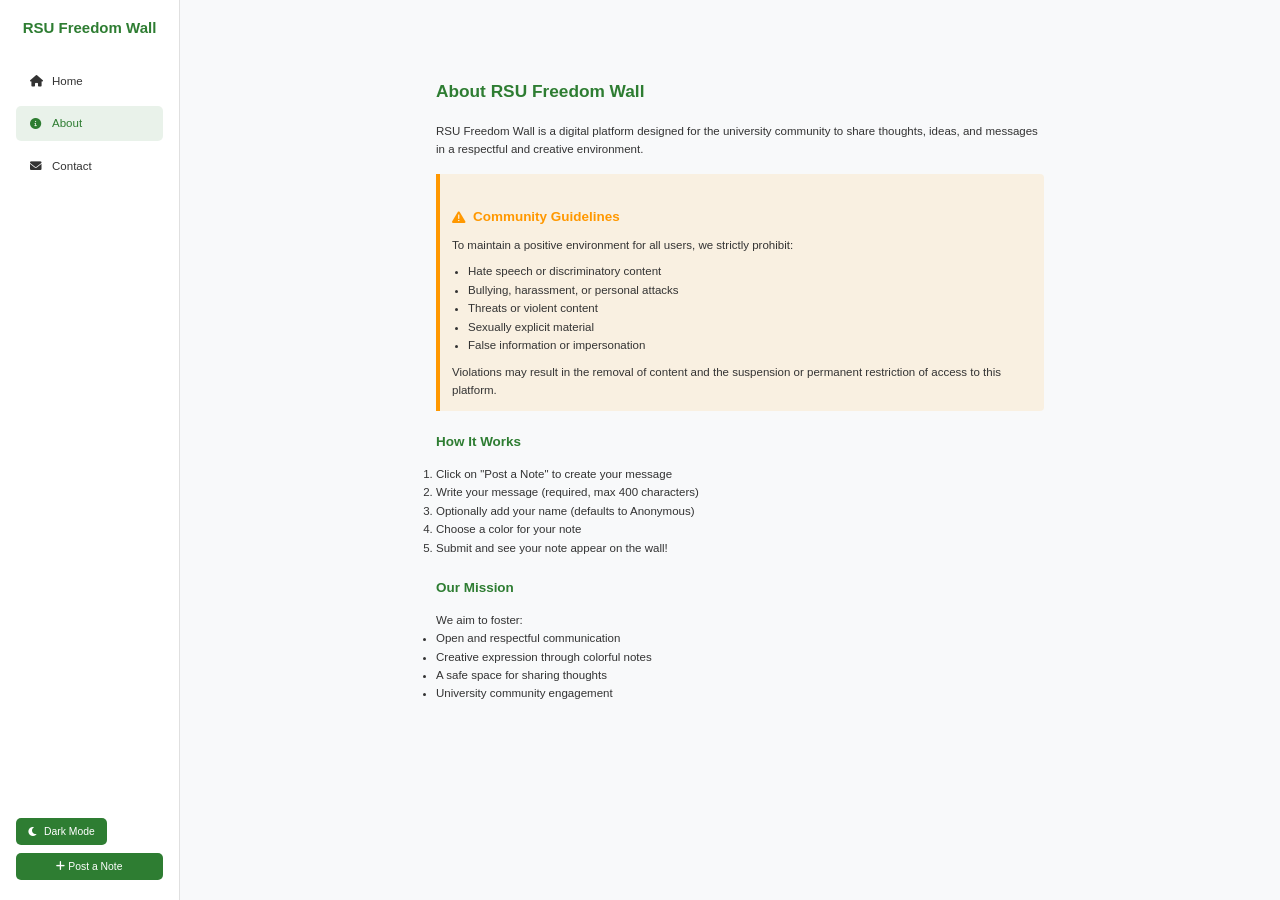
<file: about.html>
<!DOCTYPE html>
<html lang="en" data-theme="light">
<head>
    <meta charset="UTF-8">
    <meta name="viewport" content="width=device-width, initial-scale=1.0">
    <title>About Freedom Wall</title>
    <link rel="stylesheet" href="css/style.css">
    <link rel="stylesheet" href="https://cdnjs.cloudflare.com/ajax/libs/font-awesome/6.0.0-beta3/css/all.min.css">
    <!-- Prevent icon flash: brief opacity delay so FA loads before paint -->
    <style>
        body { animation: fa-reveal 0s 0.15s both; }
        @keyframes fa-reveal { from { opacity: 0; } to { opacity: 1; } }
    </style>
</head>
<body>
    <!-- Main Layout -->
    <div class="container">
        <!-- Sidebar -->
        <aside class="sidebar">
            <div class="sidebar-header">
                <div class="logo">
                    <h1>RSU Freedom Wall</h1>
                </div>
            </div>
            <nav class="nav">
                <ul>
                    <li><a href="index.html"><i class="fas fa-home"></i> Home</a></li>
                    <li><a href="about.html" class="active"><i class="fas fa-info-circle"></i> About</a></li>
                    <li><a href="contact.html"><i class="fas fa-envelope"></i> Contact</a></li>
                    <li id="installNavItem" style="display: none;">
                        <button id="installBtn" class="nav-install-btn">
                            <i class="fas fa-download"></i> Install App
                        </button>
                    </li>
                </ul>
            </nav>
            <div class="sidebar-footer">
                <button id="themeToggle" class="btn btn-icon">
                    <i class="fas fa-moon"></i> Dark Mode
                </button>
                <button id="postNoteBtn" class="btn" onclick="window.location.href='index.html'">
                    <i class="fas fa-plus"></i> Post a Note
                </button>
            </div>
        </aside>

        <!-- Mobile Header -->
        <header class="mobile-header">
            <button id="menuToggle" class="btn btn-icon">
                <i class="fas fa-bars"></i>
            </button>
            <h1>About</h1>
            <button id="mobilePostBtn" class="btn btn-icon" onclick="window.location.href='index.html'">
                <i class="fas fa-plus"></i>
            </button>
        </header>

        <!-- Main Content -->
        <main class="main-content">
            <div class="page-content">
                <h2>About RSU Freedom Wall</h2>
                <p>RSU Freedom Wall is a digital platform designed for the university community to share thoughts, ideas, and messages in a respectful and creative environment.</p>
                
                <div class="warning-box">
                    <h3><i class="fas fa-exclamation-triangle"></i> Community Guidelines</h3>
                    <p>To maintain a positive environment for all users, we strictly prohibit:</p>
                    <ul>
                        <li>Hate speech or discriminatory content</li>
                        <li>Bullying, harassment, or personal attacks</li>
                        <li>Threats or violent content</li>
                        <li>Sexually explicit material</li>
                        <li>False information or impersonation</li>
                    </ul>
                    <p>Violations may result in the removal of content and the suspension or permanent restriction of access to this platform.</p>
                </div>
                
                <h3>How It Works</h3>
                <ol>
                    <li>Click on "Post a Note" to create your message</li>
                    <li>Write your message (required, max 400 characters)</li>
                    <li>Optionally add your name (defaults to Anonymous)</li>
                    <li>Choose a color for your note</li>
                    <li>Submit and see your note appear on the wall!</li>
                </ol>
                
                <h3>Our Mission</h3>
                <p>We aim to foster:</p>
                <ul>
                    <li>Open and respectful communication</li>
                    <li>Creative expression through colorful notes</li>
                    <li>A safe space for sharing thoughts</li>
                    <li>University community engagement</li>
                </ul>
                
            </div>
        </main>
    </div>

    <script src="js/theme.js"></script>
    <script src="js/pwa.js"></script>
</body>
</html>
</file>
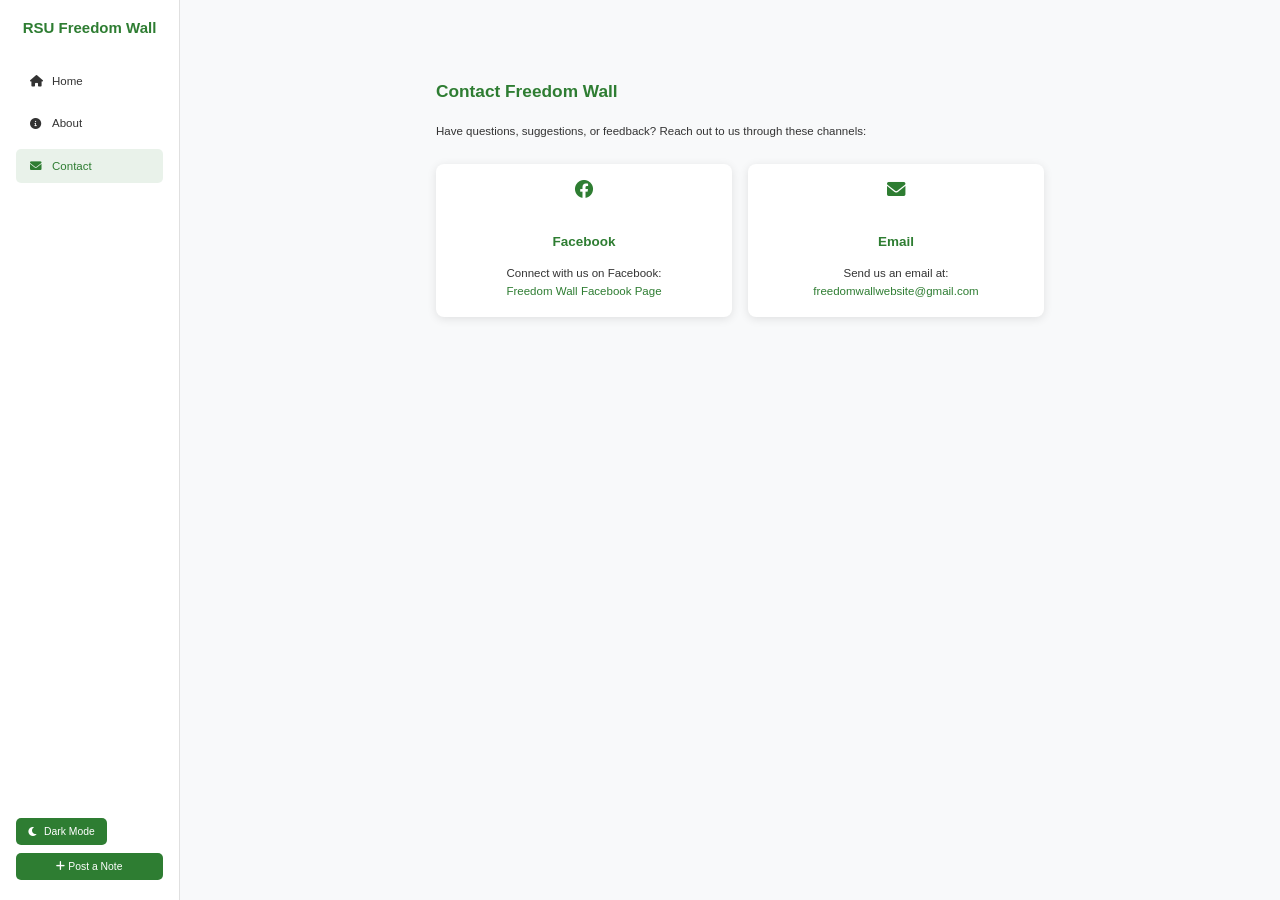
<file: contact.html>
<!DOCTYPE html>
<html lang="en" data-theme="light">
<head>
    <meta charset="UTF-8">
    <meta name="viewport" content="width=device-width, initial-scale=1.0">
    <title>Contact Freedom Wall</title>
    <link rel="stylesheet" href="css/style.css">
    <link rel="stylesheet" href="https://cdnjs.cloudflare.com/ajax/libs/font-awesome/6.0.0-beta3/css/all.min.css">
    <!-- Prevent icon flash: brief opacity delay so FA loads before paint -->
    <style>
        body { animation: fa-reveal 0s 0.15s both; }
        @keyframes fa-reveal { from { opacity: 0; } to { opacity: 1; } }
    </style>
</head>
<body>
    <!-- Main Layout -->
    <div class="container">
        <!-- Sidebar -->
        <aside class="sidebar">
            <div class="sidebar-header">
                <div class="logo">
                    <h1>RSU Freedom Wall</h1>
                </div>
            </div>
            <nav class="nav">
                <ul>
                    <li><a href="index.html"><i class="fas fa-home"></i> Home</a></li>
                    <li><a href="about.html"><i class="fas fa-info-circle"></i> About</a></li>
                    <li><a href="contact.html" class="active"><i class="fas fa-envelope"></i> Contact</a></li>
                    <li id="installNavItem" style="display: none;">
                        <button id="installBtn" class="nav-install-btn">
                            <i class="fas fa-download"></i> Install App
                        </button>
                    </li>
                </ul>
            </nav>
            <div class="sidebar-footer">
                <button id="themeToggle" class="btn btn-icon">
                    <i class="fas fa-moon"></i> Dark Mode
                </button>
                <button id="postNoteBtn" class="btn" onclick="window.location.href='index.html'">
                    <i class="fas fa-plus"></i> Post a Note
                </button>
            </div>
        </aside>

        <!-- Mobile Header -->
        <header class="mobile-header">
            <button id="menuToggle" class="btn btn-icon">
                <i class="fas fa-bars"></i>
            </button>
            <h1>Contact Us</h1>
            <button id="mobilePostBtn" class="btn btn-icon" onclick="window.location.href='index.html'">
                <i class="fas fa-plus"></i>
            </button>
        </header>

        <!-- Main Content -->
        <main class="main-content">
            <div class="page-content">
                <h2>Contact Freedom Wall</h2>
                <p>Have questions, suggestions, or feedback? Reach out to us through these channels:</p>
                
                <div class="contact-methods">
                    <div class="contact-card">
                        <i class="fab fa-facebook"></i>
                        <h3>Facebook</h3>
                        <p>Connect with us on Facebook:</p>
                        <a href="https://www.facebook.com/profile.php?id=61579103934265" target="_blank">
                            Freedom Wall Facebook Page
                        </a>
                    </div>
                    
                    <div class="contact-card">
                        <i class="fas fa-envelope"></i>
                        <h3>Email</h3>
                        <p>Send us an email at:</p>
                        <a href="mailto:freedomwallwebsite@gmail.com">
                            freedomwallwebsite@gmail.com
                        </a>
                    </div>
                </div>
            </div>
        </main>
    </div>

    <script src="js/theme.js"></script>
    <script src="js/pwa.js"></script>
</body>
</html>
</file>
<file: css/style.css>
:root {
    --primary-color: #2e7d32;  /* Green 800 */
    --secondary-color: #1b5e20; /* Green 900 */
    --background-color: #f8f9fa;
    --text-color: #333;
    --card-bg: #ffffff;
    --sidebar-bg: #ffffff;
    --border-color: #e0e0e0;
    --shadow: 0 2px 10px rgba(0, 0, 0, 0.1);
    --dim-overlay: rgba(0, 0, 0, 0.5);
    --modal-bg-color: #ffffff;
}

[data-theme="dark"] {
    --primary-color: #4caf50;   /* Green 500 */
    --secondary-color: #388e3c; /* Green 600 */
    --background-color: #121212;
    --text-color: #f0f0f0;
    --card-bg: #1e1e1e;
    --sidebar-bg: #181818;
    --border-color: #444;
    --shadow: 0 2px 10px rgba(0, 0, 0, 0.3);
    --dim-overlay: rgba(0, 0, 0, 0.7);
    --modal-bg-color: #1e1e1e;
}

html {
    font-size: 72%; /* Base font size */
}

* {
    margin: 0;
    padding: 0;
    box-sizing: border-box; /* Ensure consistent box model */
    transition: background-color 0.3s, color 0.3s;
}

body {
    font-family: 'Segoe UI', Tahoma, Geneva, Verdana, sans-serif;
    background-color: var(--background-color);
    color: var(--text-color);
    line-height: 1.6;
}

/* Disable scrolling when modal is open */
body.modal-open {
    overflow: hidden;
    position: fixed;
    width: 100%;
}

.container {
    display: flex;
    min-height: 100vh;
    position: relative;
}

/* Sidebar Styles */
.sidebar {
    background-color: var(--sidebar-bg);
    padding: 16px;
    display: flex;
    flex-direction: column;
    border-right: 1px solid var(--border-color);
    position: fixed;
    height: 100vh;
    z-index: 100;
    transform: translateX(-100%);
    transition: transform 0.3s ease;
    top: 0;
    left: 0;
    width: 180px;
}

.sidebar.open {
    transform: translateX(0);
}

.sidebar-overlay {
    position: fixed;
    top: 0;
    left: 0;
    right: 0;
    bottom: 0;
    background-color: var(--dim-overlay);
    z-index: 99;
    opacity: 0;
    pointer-events: none;
    transition: opacity 0.3s ease, background-color 0.3s ease;
}

.sidebar.open + .sidebar-overlay {
    opacity: 1;
    pointer-events: auto;
}

.logo {
    margin-bottom: 24px;
    text-align: center;
}

.logo h1 {
    color: var(--primary-color);
    font-size: 15px;
}

.nav ul {
    list-style: none;
}

.nav li {
    margin-bottom: 8px;
}

.nav a {
    display: flex;
    align-items: center;
    padding: 8px 12px;
    text-decoration: none;
    color: var(--text-color);
    border-radius: 5px;
    transition: background-color 0.2s;
}

.nav a:hover, .nav a.active {
    background-color: rgba(46, 125, 50, 0.1);
    color: var(--primary-color);
}

.nav a i {
    margin-right: 8px;
    width: 16px;
    text-align: center;
}

/* Install App nav button — matches nav link appearance */
.nav-install-btn {
    display: flex;
    align-items: center;
    width: 100%;
    padding: 8px 12px;
    background: none;
    border: none;
    border-radius: 5px;
    color: var(--text-color);
    font-family: inherit;
    font-size: inherit;
    cursor: pointer;
    transition: background-color 0.2s, color 0.2s;
}

.nav-install-btn:hover {
    background-color: rgba(46, 125, 50, 0.1);
    color: var(--primary-color);
}

.nav-install-btn i {
    margin-right: 8px;
    width: 16px;
    text-align: center;
}

.sidebar-footer {
    margin-top: auto;
    padding-top: 16px;
}

/* Main Content Styles */
.main-content {
    flex: 1;
    padding: 14px;
    margin-left: 0;
    transition: margin-left 0.3s, filter 0.3s;
    width: 100%;
}

.sidebar.open ~ .main-content {
    filter: brightness(0.8);
}

/* Mobile Header */
.mobile-header {
    display: none;
    justify-content: space-between;
    align-items: center;
    padding: 12px 16px;
    background-color: var(--sidebar-bg);
    border-bottom: 1px solid var(--border-color);
    position: fixed;
    width: 100%;
    z-index: 90;
}

.mobile-header h1 {
    font-size: 1.2rem;
    color: var(--primary-color);
}

/* Notes Container */
.notes-container {
    display: grid;
    grid-template-columns: repeat(auto-fill, minmax(216px, 1fr));
    gap: 16px;
    margin-top: 48px;
    width: 100%;
    min-height: 400px;
    contain: layout style;
}

.note-card {
    width: 100%;
    height: 216px;
    padding: 14px;
    border-radius: 8px;
    box-shadow: var(--shadow);
    display: flex;
    flex-direction: column;
    overflow: hidden;
    transition: all 0.3s cubic-bezier(0.4, 0, 0.2, 1);
    transform: translateZ(0);
    backface-visibility: hidden;
    background-color: var(--card-bg);
}

.note-card:hover {
    transform: translateY(-2px); /* Subtle lift */
    box-shadow: 0 8px 25px rgba(0, 0, 0, 0.15); /* More pronounced shadow */
}

/* Animation classes for new notes */
.note-card.animate-in {
    animation: noteSlideIn 0.6s cubic-bezier(0.16, 1, 0.3, 1) forwards;
}

.note-card.animate-out {
    animation: noteSlideOut 0.3s ease-out forwards;
}

/* Keyframes for new note animation */
@keyframes noteSlideIn {
    0% {
        opacity: 0;
        transform: translateY(-30px) scale(0.95);
    }
    60% {
        opacity: 0.8;
        transform: translateY(5px) scale(1.02);
    }
    100% {
        opacity: 1;
        transform: translateY(0) scale(1);
    }
}

/* Keyframes for removing notes */
@keyframes noteSlideOut {
    0% {
        opacity: 1;
        transform: translateY(0) scale(1);
    }
    100% {
        opacity: 0;
        transform: translateY(20px) scale(0.95);
        height: 0; /* Collapse element */
        margin: 0; /* Remove margin */
        padding: 0; /* Remove padding */
    }
}

/* Bounce effect keyframes (for potential future use) */
@keyframes noteBounce {
    0% {
        transform: translateY(0) scale(1);
    }
    50% {
        transform: translateY(-3px) scale(1.02);
    }
    100% {
        transform: translateY(0) scale(1);
    }
}

/* New Dot Loader Animation - Fixed for better visibility */
.loader {
    width: 15px;
    aspect-ratio: 1;
    border-radius: 50%;
    animation: l5 1s infinite linear alternate;
    margin: 0 auto; /* Center the loader */
}


/* Loading Styles */
.loading {
    display: flex;
    justify-content: center;
    align-items: center;
    width: 100%;
    height: 100%;
    min-height: 240px;
    padding: 20px; /* Add padding for better mobile spacing */
}

.spinner-container {
    position: fixed;
    top: 70%;
    left: 50%; /* Changed from 55% to 50% for proper centering */
    transform: translate(-50%, -50%);
    z-index: 100;
    margin: 0; /* Remove margin that could offset centering */
    padding: 20px; /* Add padding for better touch targets on mobile */
}

.loading-spinner {
    display: flex;
    flex-direction: column;
    align-items: center;
    gap: 16px;
    text-align: center; /* Center text content */
}

.loading-spinner p {
    color: var(--text-color);
    font-size: 0.9rem;
    opacity: 0.8;
    margin: 0; /* Remove default margin */
    padding: 0 10px; /* Add horizontal padding for better mobile readability */
}



@keyframes l5 {
    0%  {box-shadow: 20px 0 var(--primary-color), -20px 0 rgba(46, 125, 50, 0.2); background: var(--primary-color)}
    33% {box-shadow: 20px 0 var(--primary-color), -20px 0 rgba(46, 125, 50, 0.2); background: rgba(46, 125, 50, 0.2)}
    66% {box-shadow: 20px 0 rgba(46, 125, 50, 0.2), -20px 0 var(--primary-color); background: rgba(46, 125, 50, 0.2)}
    100%{box-shadow: 20px 0 rgba(46, 125, 50, 0.2), -20px 0 var(--primary-color); background: var(--primary-color)}
}

/* Dark theme version */
[data-theme="dark"] .loader {
    animation: l5-dark 1s infinite linear alternate;
}

@keyframes l5-dark {
    0%  {box-shadow: 20px 0 #4caf50, -20px 0 rgba(76, 175, 80, 0.2); background: #4caf50}
    33% {box-shadow: 20px 0 #4caf50, -20px 0 rgba(76, 175, 80, 0.2); background: rgba(76, 175, 80, 0.2)}
    66% {box-shadow: 20px 0 rgba(76, 175, 80, 0.2), -20px 0 #4caf50; background: rgba(76, 175, 80, 0.2)}
    100%{box-shadow: 20px 0 rgba(76, 175, 80, 0.2), -20px 0 #4caf50; background: #4caf50}
}

/* Button Spinner for Form Submission - Fixed */
.btn-spinner {
    display: flex;
    align-items: center;
    justify-content: center;
    gap: 8px;
}

.btn-spinner .loader {
    width: 12px; /* Smaller for button */
    margin: 0; /* Remove auto margin for inline use */
}

/* Mobile-specific loading improvements */
@media (max-width: 767px) {
    .loading {
        min-height: 280px; /* Increased from 264px for better mobile spacing */
        padding: 30px 20px; /* More generous padding on mobile */
    }
    
    .spinner-container {
        padding: 30px; /* Increased padding for mobile */
        /* Ensure it's not affected by sidebar margin on mobile */
        left: 50% !important; /* Force center positioning */
    }
    
    .loading-spinner {
        gap: 20px; /* Increased gap for mobile */
    }
    
    .loading-spinner .loader {
        width: 18px; /* Slightly larger for mobile visibility */
    }
    
    .btn-spinner .loader {
        width: 14px; /* Proportionally larger for mobile buttons */
    }
    
    .loading-spinner p {
        font-size: 0.9rem; /* Slightly larger text on mobile */
        padding: 0 20px; /* More horizontal padding */
        line-height: 1.4; /* Better line height for readability */
    }
    
    /* Ensure no-notes and error states are also properly centered */
    .no-notes, .error {
        padding: 40px 20px; /* Better mobile padding */
        text-align: center;
        display: flex;
        flex-direction: column;
        align-items: center;
        justify-content: center;
        min-height: 200px; /* Minimum height for better layout */
    }
}

/* Very small screens */
@media (max-width: 400px) {
    .loading {
        padding: 25px 15px;
        min-height: 250px;
    }
    
    .spinner-container {
        padding: 25px 15px;
    }
    
    .loading-spinner p {
        font-size: 0.9rem;
        padding: 0 15px;
    }
    
    .loading-spinner .loader {
        width: 16px; /* Adjust for very small screens */
    }
}

.no-notes, .error {
    grid-column: 1 / -1;
    text-align: center;
    padding: 32px;
    color: var(--text-color);
    opacity: 0.7;
}

/* Note Content Styles */
.note-message {
    margin-bottom: 0;
    word-wrap: break-word;
    overflow: hidden;
    padding-right: 4px;
    line-height: 1.5;
    display: -webkit-box;
    -webkit-line-clamp: 6;
    line-clamp: 6;
    -webkit-box-orient: vertical;
    text-overflow: ellipsis;
    white-space: pre-wrap;
}

.note-author {
    text-align: right;
    font-style: italic;
    color: inherit;
    opacity: 0.75;
    margin-bottom: 2px;
    margin-top: 0;
    font-size: 0.9rem;
    line-height: 1.3;
}

.note-bottom {
    display: flex;
    justify-content: space-between;
    align-items: center;
    margin-top: auto;
    padding-top: 8px;
    gap: 8px;
}

.note-date {
    font-size: 0.8rem;
    opacity: 0.6;
    flex-shrink: 0;
}

.char-counter {
    text-align: right;
    font-size: 0.8rem;
    color: var(--text-color);
    opacity: 0.7;
    margin-top: 4px;
}

/* --- Link Styling --- */
.note-link {
    color: #007bff; /* Standard Blue */
    text-decoration: underline;
    cursor: pointer;
    word-break: break-word; /* Prevents long URLs from breaking the card layout */
    font-weight: 500;
}

.note-link:hover {
    color: #0056b3; /* Darker blue when hovering */
}

/* Make links lighter blue in Dark Mode so they are readable */
[data-theme="dark"] .note-link {
    color: #64b5f6;
}

[data-theme="dark"] .note-link:hover {
    color: #90caf9;
}

/* Enhanced Reaction Button Styles */
.note-reaction {
    display: flex;
    justify-content: flex-end;
}

.reaction-btn {
    display: flex;
    align-items: center;
    gap: 4px;
    background: none;
    border: none;
    color: inherit;
    cursor: pointer;
    padding: 4px 8px;
    border-radius: 15px;
    font-size: 0.9rem;
    transition: all 0.2s ease; /* Smooth transition */
    transform: translateZ(0); /* Hardware acceleration */
    opacity: 0.7;
    min-width: 40px;
    justify-content: center;
    outline: none;
    -webkit-tap-highlight-color: transparent;
    -webkit-touch-callout: none;
    -webkit-user-select: none;
    -khtml-user-select: none;
    -moz-user-select: none;
    -ms-user-select: none;
    user-select: none;
}

.reaction-btn:hover {
    opacity: 1;
    background-color: rgba(255, 255, 255, 0.1);
    transform: scale(1.1); /* More pronounced hover effect */
}

.reaction-btn:disabled {
    cursor: not-allowed;
    opacity: 0.5;
    pointer-events: none;
}

.reaction-btn.reacted {
    opacity: 1;
    color: #ff6b6b;
    animation: heartBeat 0.3s ease-in-out; /* Shorter, snappier animation */
}

.reaction-btn.reacted:hover {
    background-color: rgba(255, 107, 107, 0.1);
}

.reaction-btn i {
    font-size: 0.9rem;
    transition: all 0.2s ease;
}

.reaction-btn:hover i {
    transform: scale(1.1);
}

.reaction-btn.reacted i {
    color: #ff6b6b;
    text-shadow: 0 0 8px rgba(255, 107, 107, 0.3);
}

@keyframes heartBeat {
    0% { transform: scale(1); }
    50% { transform: scale(1.2); } /* Slightly larger pulse */
    100% { transform: scale(1); }
}

.reaction-count {
    font-size: 0.85rem;
    font-weight: 500;
    min-width: 8px;
    text-align: center;
    transition: transform 0.2s ease;
}

/* Pagination Styles */
.pagination-container {
    margin: 24px auto;
    text-align: center;
    max-width: 800px;
    /* No entrance animation — pagination updates in-place to prevent twitching */
}

.pagination {
    display: flex;
    justify-content: center;
    align-items: center;
    gap: 8px;
    margin-bottom: 16px;
    flex-wrap: wrap;
    min-height: 50px;
}

.pagination-btn {
    padding: 8px 12px;
    background-color: var(--card-bg);
    color: var(--text-color);
    border: 1px solid var(--border-color);
    border-radius: 6px;
    cursor: pointer;
    font-size: 0.9rem;
    transition: all 0.2s ease;
    display: flex;
    align-items: center;
    gap: 6px;
    min-width: 44px;
    justify-content: center;
}

.pagination-btn:hover:not(.disabled) {
    background-color: var(--primary-color);
    color: white;
    border-color: var(--primary-color);
    transform: translateY(-1px);
}

.pagination-btn.active {
    background-color: var(--primary-color);
    color: white;
    border-color: var(--primary-color);
    font-weight: bold;
}

.pagination-btn.disabled {
    opacity: 0.5;
    cursor: not-allowed;
    pointer-events: none;
}

.page-numbers {
    display: flex;
    align-items: center;
    gap: 4px;
    flex-wrap: wrap;
}

.page-number {
    min-width: 40px;
    padding: 8px 12px;
}

.pagination-ellipsis {
    padding: 8px 4px;
    color: var(--text-color);
    opacity: 0.7;
    font-size: 0.9rem;
}

.page-info {
    font-size: 0.9rem;
    color: var(--text-color);
    opacity: 0.8;
}

/* Dark theme adjustments */
[data-theme="dark"] .reaction-btn:hover {
    background-color: rgba(255, 255, 255, 0.05);
}

[data-theme="dark"] .reaction-btn.reacted:hover {
    background-color: rgba(255, 107, 107, 0.15);
}

/* Light theme adjustments */
[data-theme="light"] .reaction-btn:hover {
    background-color: rgba(0, 0, 0, 0.05);
}

[data-theme="light"] .reaction-btn.reacted:hover {
    background-color: rgba(255, 107, 107, 0.1);
}

/* Button Styles */
.btn {
    display: inline-block;
    padding: 8px 16px;
    background-color: var(--primary-color);
    color: white;
    border: none;
    border-radius: 5px;
    cursor: pointer;
    font-size: 0.9rem;
    transition: background-color 0.2s, transform 0.2s;
    text-align: center;
    margin: 4px 0;
    width: 100%;
}

.btn:hover {
    background-color: var(--secondary-color);
    transform: translateY(-1.6px);
}

.btn:active {
    transform: translateY(0);
}

.btn-outline {
    background-color: transparent;
    border: 1px solid var(--primary-color);
    color: var(--primary-color);
}

.btn-outline:hover {
    background-color: rgba(46, 125, 50, 0.1);
}

.btn-icon {
    display: flex;
    align-items: center;
    justify-content: center;
    width: auto;
    padding: 8px 12px;
}

.btn-icon i {
    margin-right: 6px;
}

.retry-btn {
    background-color: var(--primary-color);
    color: white;
    border: none;
    padding: 8px 16px;
    border-radius: 5px;
    cursor: pointer;
    margin-top: 12px;
    transition: background-color 0.2s;
}

.retry-btn:hover {
    background-color: var(--secondary-color);
}

/* Button Spinner for Form Submission */
.btn-spinner {
    display: flex;
    align-items: center;
    justify-content: center;
    gap: 8px;
}

.btn-spinner .loader {
    width: 12px; /* Smaller for button */
}

/* Modal Styles */
.modal {
    display: none;
    position: fixed;
    top: 0;
    left: 0;
    width: 100%;
    height: 100%;
    background-color: rgba(0, 0, 0, 0.5);
    z-index: 1000;
    justify-content: center;
    align-items: center;
}

.modal.open {
    display: flex;
}

.modal-content {
    background-color: var(--card-bg);
    padding: 20px;
    border-radius: 8px;
    width: 90%;
    max-width: 400px;
    max-height: 90vh;
    box-shadow: var(--shadow);
    position: relative;
    display: flex;
    flex-direction: column;
}

.close-btn {
    position: absolute;
    top: 12px;
    right: 12px;
    font-size: 1.5rem;
    cursor: pointer;
    color: var(--text-color);
    background: none;
    border: none;
}

.modal h2 {
    margin-bottom: 16px;
    color: var(--primary-color);
}

/* Terms Modal Specific Styles */
.terms-content {
    flex: 1;
    overflow-y: auto;
    padding: 8px;
    margin-bottom: 12px;
    border-radius: 5px;
    max-height: calc(70vh - 120px);
}

.terms-content ul {
    margin: 12px 0;
    padding-left: 16px;
}

.terms-content li {
    margin-bottom: 8px;
    display: flex;
    align-items: center;
}

.terms-content li i {
    margin-right: 8px;
    color: var(--primary-color);
}

.terms-checkbox {
    margin-top: 12px;
    margin-bottom: 4px;
    display: flex;
    align-items: center;
}

/* Custom scrollbar for terms content */
.terms-content::-webkit-scrollbar {
    width: 4px;
}

.terms-content::-webkit-scrollbar-thumb {
    background-color: var(--primary-color);
    border-radius: 10px;
}

.modal-actions {
    display: flex;
    gap: 8px;
    margin-top: 12px;
    padding-top: 8px;
    position: sticky;
    bottom: 0;
    background: var(--modal-bg-color);
    z-index: 1;
}

.modal-actions .btn {
    flex: 1;
}

/* Hide reCAPTCHA badge */
.grecaptcha-badge {
    visibility: hidden !important;
}

/* Style for the disclaimer text */
.recaptcha-disclaimer {
    margin-top: 0.4rem;
    padding-top: 0.4rem;
    border-top: 1px solid #eee;
    color: #666;
    font-size: 0.9rem;
    line-height: 1.3;
    margin-bottom: -4px;
}

[data-theme="dark"] .recaptcha-disclaimer {
    border-top: 1px solid #444;
    color: #999;
}

.recaptcha-disclaimer a {
    color: var(--primary-color);
}

/* Form Styles */
.form-group {
    margin-bottom: 16px;
}

.form-group label {
    display: block;
    margin-bottom: 6px;
    font-weight: 500;
}

.form-group input,
.form-group textarea {
    width: 100%;
    padding: 8px;
    border: 1px solid var(--border-color);
    border-radius: 5px;
    background-color: var(--card-bg);
    color: var(--text-color);
    font-family: inherit;
}

.form-group input:focus,
.form-group textarea:focus {
    outline: none;
    border-color: var(--primary-color);
    box-shadow: none;
}

.form-group textarea {
    min-height: 96px;
    max-height: 180px;
    resize: none;
    overflow-y: auto;
}

.form-group textarea::-webkit-scrollbar {
    width: 4px;
}

.form-group textarea::-webkit-scrollbar-thumb {
    background-color: var(--primary-color);
    border-radius: 10px;
}

.form-group textarea::-webkit-scrollbar-track {
    background: transparent;
}

/* Color Options - Centered with Equal Spacing */
.color-options {
    display: flex;
    justify-content: center;
    flex-wrap: wrap;
    gap: 12px;
    padding: 16px;
    width: 100%;
    margin: 8px 0;
}

.color-option {
    width: 36px;
    height: 36px;
    border-radius: 50%;
    border: 2px solid rgba(0,0,0,0.1);
    cursor: pointer;
    transition: all 0.2s ease;
    flex-shrink: 0;
}

/* Mobile Horizontal Scroll for Small Screens */
@media (max-width: 768px) {
    .color-options {
        display: flex;
        justify-content: flex-start; /* Align to start for scrolling */
        flex-wrap: nowrap; /* Prevent wrapping */
        overflow-x: auto; /* Enable horizontal scrolling */
        scroll-snap-type: x proximity;
        padding: 16px 8px;
        -webkit-overflow-scrolling: touch;
        scrollbar-width: none; /* Hide scrollbar for Firefox */
        gap: 10px;
    }
    
    .color-options::-webkit-scrollbar {
        display: none; /* Hide scrollbar for Webkit browsers */
    }
    
    /* Add empty pseudo-elements to create padding at ends for scroll-snap */
    .color-options::before,
    .color-options::after {
        content: "";
        min-width: calc((100% - (7 * 36px) - (6 * 10px)) / 2); /* Calculate space to center items */
    }
}

@media (max-width: 375px) {
    .color-options {
        gap: 8px;
    }
    
    .color-option {
        width: 34px;
        height: 34px;
    }
    
    .color-options::before,
    .color-options::after {
        min-width: calc((100% - (7 * 34px) - (6 * 8px)) / 2);
    }
}

.color-option:hover {
    transform: scale(1.1);
    box-shadow: 0 2px 8px rgba(0,0,0,0.15);
}

.color-option.selected {
    border: 2px solid var(--text-color);
    transform: scale(1.1);
}

[data-theme="dark"] .color-option {
    border-color: rgba(255,255,255,0.2);
}

[data-theme="dark"] .color-option.selected {
    border-color: var(--text-color);
}

/* Color Options */
.color-option[data-color="#FFEB3B"] { background-color: #FFEB3B; }
.color-option[data-color="#80D8FF"] { background-color: #80D8FF; }
.color-option[data-color="#A5D6A7"] { background-color: #A5D6A7; }
.color-option[data-color="#FFD180"] { background-color: #FFD180; }
.color-option[data-color="#FF80AB"] { background-color: #FF80AB; }
.color-option[data-color="#CF93FF"] { background-color: #CF93FF; }
.color-option[data-color="#FF9E80"] { background-color: #FF9E80; }

/* Toast Notification */
.toast {
    position: fixed;
    bottom: 16px;
    right: 16px;
    background-color: var(--card-bg);
    color: var(--text-color);
    padding: 12px 20px;
    border-radius: 8px;
    box-shadow: var(--shadow);
    display: flex;
    align-items: center;
    z-index: 9999;
    transform: translateX(150%);
    transition: all 0.3s cubic-bezier(0.4, 0, 0.2, 1); /* Enhanced transition */
}

.toast.show {
    animation: toastSlideIn 0.3s cubic-bezier(0.4, 0, 0.2, 1) forwards;
}

@keyframes toastSlideIn {
    0% {
        opacity: 0;
        transform: translateX(100%);
    }
    100% {
        opacity: 1;
        transform: translateX(0);
    }
}

.toast.error {
    border-left-color: #ff6b6b;
}

.toast-content {
    display: flex;
    align-items: center;
}

.toast-content i {
    margin-right: 8px;
    color: var(--primary-color);
    font-size: 1.2rem;
}

.toast.error .toast-content i {
    color: #ff6b6b;
}

.toast-message {
    font-size: 0.9rem;
}

/* About and Contact Page Styles */
.page-content {
    padding: 16px;
    max-width: 640px;
    margin: 48px auto 0;
}

.page-content h2 {
    color: var(--primary-color);
    margin-bottom: 16px;
}

.page-content h3 {
    margin: 20px 0 12px;
    color: var(--primary-color);
}

/* Warning Box */
.warning-box {
    background-color: rgba(255, 152, 0, 0.1);
    border-left: 4px solid #ff9800;
    padding: 12px;
    margin: 16px 0;
    border-radius: 0 4px 4px 0;
}

.warning-box h3 {
    color: #ff9800;
    margin-bottom: 8px;
    display: flex;
    align-items: center;
}

.warning-box h3 i {
    margin-right: 8px;
}

.warning-box ul {
    margin: 8px 0 8px 16px;
}

.tech-grid, .contact-methods {
    display: grid;
    grid-template-columns: repeat(auto-fit, minmax(160px, 1fr));
    gap: 16px;
    margin: 24px 0;
}

.tech-item, .contact-card {
    background-color: var(--card-bg);
    padding: 16px;
    border-radius: 8px;
    box-shadow: var(--shadow);
    text-align: center;
    transition: transform 0.2s;
}

.tech-item:hover, .contact-card:hover {
    transform: translateY(-4px);
}

.tech-item i {
    font-size: 2rem;
    margin-bottom: 8px;
    color: var(--primary-color);
}

.contact-card i {
    font-size: 1.6rem;
    margin-bottom: 12px;
    color: var(--primary-color);
}

.contact-card a {
    color: var(--primary-color);
    word-break: break-all;
    text-decoration: none;
}

.contact-card a:hover {
    text-decoration: underline;
}

.contact-form {
    margin-top: 32px;
    background-color: var(--card-bg);
    padding: 20px;
    border-radius: 8px;
    box-shadow: var(--shadow);
}

/* Responsive Styles */
@media (min-width: 768px) {
    .sidebar {
        transform: translateX(0);
        position: fixed;
    }
    
    .main-content {
        margin-left: 200px;
    }
    
    .mobile-header {
        display: none;
    }
    
    .notes-container {
        margin-top: 0;
    }

    .sidebar-overlay {
        display: none;
    }

    .sidebar.open ~ .main-content {
        filter: none;
    }
}

@media (max-width: 767px) {
    .mobile-header {
        display: flex;
    }
    
    /* Mobile-specific enhancements - 10% bigger */
    html {
        font-size: 79.2%; /* 72% * 1.1 = 79.2% */
    }
    
    .notes-container {
        grid-template-columns: repeat(2, 1fr);
        gap: 12px;
        margin-top: 52.8px;
        padding: 0 2px;
    }

    .note-card {
        height: 237.6px;
        padding: 15.4px;
        border-radius: 10px;
        transition: box-shadow 0.2s ease;
    }

    .note-card:hover {
        transform: none;
        box-shadow: var(--shadow);
    }

    .mobile-header {
        padding: 13.2px 17.6px;
    }
    
    .mobile-header h1 {
        font-size: 1.32rem;
    }
    
    .sidebar {
        width: 198px;
        padding: 17.6px;
    }
    
    .logo {
        margin-bottom: 26.4px;
    }
    
    .logo h1 {
        font-size: 1.65rem;
    }
    
    .nav li {
        margin-bottom: 8.8px;
    }
    
    .nav a {
        padding: 8.8px 13.2px;
        border-radius: 5.5px;
    }
    
    .nav a i {
        margin-right: 8.8px;
        width: 17.6px;
    }
    
    .sidebar-footer {
        padding-top: 17.6px;
    }
    
    .main-content {
        padding: 15.4px;
    }
    
    .btn {
        padding: 8.8px 17.6px;
        font-size: 1.1rem;
        margin: 4.4px 0;
        border-radius: 5.5px;
    }
    
    .btn-icon {
        padding: 8.8px 13.2px;
    }
    
    .btn-icon i {
        margin-right: 6.6px;
    }
    
    .modal-content {
        padding: 22px;
        border-radius: 8.8px;
        max-width: 440px;
    }
    
    .close-btn {
        top: 13.2px;
        right: 13.2px;
        font-size: 1.65rem;
    }
    
    .modal h2 {
        margin-bottom: 17.6px;
    }
    
    .form-group {
        margin-bottom: 17.6px;
    }
    
    .form-group label {
        margin-bottom: 6.6px;
    }
    
    .form-group input,
    .form-group textarea {
        padding: 8.8px;
        border-radius: 5.5px;
    }
    
    .form-group textarea {
        min-height: 105.6px;
    }
    
    .color-options {
        gap: 6.6px;
        padding: 6.6px;
        justify-content: center;
        flex-wrap: nowrap;
        overflow-x: auto;
        -webkit-overflow-scrolling: touch;
    }
    
    .color-option {
        width: 31.9px;
        height: 31.9px;
        flex: 0 0 31.9px;
    }
    
    .toast {
        bottom: 17.6px;
        right: 17.6px;
        padding: 13.2px 22px;
        border-radius: 8.8px;
    }
    
    .toast-content i {
        margin-right: 8.8px;
        font-size: 1.32rem;
    }
    
    .page-content {
        padding: 17.6px;
        max-width: 704px;
        margin: 52.8px auto 0;
    }
    
    .page-content h2 {
        margin-bottom: 17.6px;
    }
    
    .page-content h3 {
        margin: 22px 0 13.2px;
    }
    
    .warning-box {
        padding: 13.2px;
        margin: 17.6px 0;
        border-radius: 0 4.4px 4.4px 0;
    }
    
    .warning-box h3 {
        margin-bottom: 8.8px;
    }
    
    .warning-box h3 i {
        margin-right: 8.8px;
    }
    
    .warning-box ul {
        margin: 8.8px 0 8.8px 17.6px;
    }
    
    .tech-grid, .contact-methods {
        grid-template-columns: repeat(auto-fit, minmax(176px, 1fr));
        gap: 17.6px;
        margin: 26.4px 0;
    }
    
    .tech-item, .contact-card {
        padding: 17.6px;
        border-radius: 8.8px;
    }
    
    .tech-item i {
        font-size: 2.2rem;
        margin-bottom: 8.8px;
    }
    
    .contact-card i {
        font-size: 1.76rem;
        margin-bottom: 13.2px;
    }
    
    .contact-form {
        margin-top: 35.2px;
        padding: 22px;
        border-radius: 8.8px;
    }
    
    .terms-content {
        padding: 8.8px;
        margin-bottom: 13.2px;
        border-radius: 5.5px;
        max-height: calc(70vh - 132px);
    }
    
    .terms-content ul {
        margin: 13.2px 0;
        padding-left: 17.6px;
    }
    
    .terms-content li {
        margin-bottom: 8.8px;
    }
    
    .terms-content li i {
        margin-right: 8.8px;
    }
    
    .terms-checkbox {
        margin-top: 17.6px;
        margin-bottom: 4.4px;
    }
    
    .modal-actions {
        gap: 8.8px;
        margin-top: 13.2px;
        padding-top: 8.8px;
    }
    
    .loading {
        min-height: 264px;
    }
    
    .spinner-container {
        margin: 6.6px;
    }
    
    .loading-spinner {
        gap: 17.6px;
    }
    
    .loading-spinner .loader {
        width: 16.5px; /* 10% bigger for mobile */
    }
    
    .btn-spinner .loader {
        width: 13.2px; /* 10% bigger for mobile */
    }
    
    .loading-spinner p {
        font-size: 0.99rem;
    }
    
    .no-notes, .error {
        padding: 35.2px;
    }
    
    .note-message {
        -webkit-line-clamp: 6;
        line-clamp: 6;
        font-size: 0.95rem;
        line-height: 1.5;
    }

    .note-author {
        margin-bottom: 2px;
        margin-top: 0;
        font-size: 0.9rem;
        line-height: 1.3;
    }

    .note-bottom {
        padding-top: 6px;
        gap: 8px;
    }

    .view-counter {
        font-size: 0.8rem;
    }

    .reaction-btn {
        gap: 4.4px;
        padding: 6px 10px;
        border-radius: 16.5px;
        font-size: 0.95rem;
        min-width: 44px;
        min-height: 36px;
    }

    .reaction-btn i {
        font-size: 0.9rem;
    }

    .reaction-count {
        font-size: 0.9rem;
    }

    .see-more-btn {
        font-size: 0.78rem;
        font-weight: 500;
        opacity: 0.75;
        padding: 0;
        min-height: unset;
        display: none;
    }

    .note-card.is-overflowing .see-more-btn {
        display: block;
    }
    
    .recaptcha-disclaimer {
        margin-top: 0.44rem;
        padding-top: 0.44rem;
        margin-bottom: -4.4px;
    }
    .pagination-container {
        margin: 16px 8px;
        padding: 0;
    }

    .pagination {
        display: flex;
        align-items: center;
        justify-content: space-between;
        gap: 6px;
        margin-bottom: 10px;
        flex-wrap: nowrap;
        min-height: unset;
    }

    .pagination-btn:first-child,
    .pagination-btn:last-child {
        flex-shrink: 0;
        padding: 8px 10px;
        font-size: 0;  
        min-width: 36px;
        height: 36px;
        border-radius: 8px;
    }

    .pagination-btn:first-child i,
    .pagination-btn:last-child i {
        font-size: 0.85rem;
    }

    .page-numbers {
        display: flex;
        align-items: center;
        justify-content: center;
        gap: 4px;
        flex: 1;
        flex-wrap: nowrap;
        overflow: hidden;
    }

    .pagination-btn.page-number {
        min-width: 34px;
        height: 36px;
        padding: 0;
        font-size: 0.85rem;
        border-radius: 8px;
    }

    .pagination-ellipsis {
        padding: 0 2px;
        font-size: 0.85rem;
    }

    .page-info {
        font-size: 0.78rem;
        opacity: 0.65;
        margin-top: 6px;
    }
}

@media (max-width: 600px) {
    .tech-grid, .contact-methods {
        grid-template-columns: 1fr;
    }
    
    .modal-content {
        width: 95%;
        padding: 17.6px 13.2px;
    }
    

    .pagination {
        gap: 4px;
    }

    .pagination-btn:first-child,
    .pagination-btn:last-child {
        min-width: 32px;
        height: 32px;
        padding: 8px;
    }

    .pagination-btn.page-number {
        min-width: 30px;
        height: 32px;
        font-size: 0.8rem;
    }
}

@media (max-width: 400px) {
    .notes-container {
        grid-template-columns: 1fr;
        gap: 10px;
    }

    .color-options {
        justify-content: flex-start;
    }

    .pagination-btn:first-child,
    .pagination-btn:last-child {
        min-width: 30px;
        height: 30px;
    }

    .pagination-btn.page-number {
        min-width: 28px;
        height: 30px;
        font-size: 0.75rem;
    }

    .pagination-ellipsis {
        font-size: 0.75rem;
        padding: 0 1px;
    }
}

/* ── Bible Verse Modal ─────────────────────────────────────────────────────── */
.bible-verse-modal-content {
    max-width: 420px;
    text-align: center;
    padding: 28px 24px 20px;
}

.bible-verse-header {
    display: flex;
    flex-direction: column;
    align-items: center;
    gap: 8px;
    margin-bottom: 20px;
}

.bible-verse-icon {
    font-size: 2rem;
    color: var(--primary-color);
}

.bible-verse-header h2 {
    margin-bottom: 0;
    font-size: 1.2rem;
    color: var(--primary-color);
}

.bible-verse-body {
    position: relative;
    padding: 20px 20px 16px;
    margin-bottom: 20px;
    text-align: center;
}

.bible-verse-body::before {
    content: '\201C';
    position: absolute;
    top: -10px;
    left: 50%;
    transform: translateX(-50%);
    font-size: 5rem;
    font-family: Georgia, serif;
    color: var(--primary-color);
    opacity: 0.18;
    line-height: 1;
    pointer-events: none;
}

[data-theme="dark"] .bible-verse-body::before {
    opacity: 0.22;
}

.bible-verse-text {
    font-size: 1.05rem;
    line-height: 1.75;
    font-style: italic;
    color: var(--text-color);
    margin: 0 0 14px 0;
}

.bible-verse-ref {
    font-size: 0.88rem;
    font-weight: 700;
    letter-spacing: 0.04em;
    text-transform: uppercase;
    color: var(--primary-color);
    margin: 0;
}

.bible-verse-loading {
    font-size: 0.9rem;
    color: var(--text-color);
    opacity: 0.6;
    padding: 16px 0;
    display: flex;
    align-items: center;
    justify-content: center;
    gap: 10px;
}

.bible-verse-footer {
    display: flex;
    flex-direction: column;
    align-items: center;
    gap: 14px;
}

.bible-verse-checkbox-label {
    display: flex;
    align-items: center;
    gap: 8px;
    font-size: 0.88rem;
    color: var(--text-color);
    opacity: 0.8;
    cursor: pointer;
}

.bible-verse-checkbox-label input[type="checkbox"] {
    width: 15px;
    height: 15px;
    accent-color: var(--primary-color);
    cursor: pointer;
    flex-shrink: 0;
}

#closeBibleVerseBtn {
    width: 100%;
    max-width: 200px;
}
/* ── End Bible Verse Modal ─────────────────────────────────────────────────── */

/* Reduce motion for accessibility */
@media (prefers-reduced-motion: reduce) {
    .note-card,
    .reaction-btn,
    .loading-spinner,
    .toast,
    .pagination-container {
        animation: none !important;
        transition: none !important;
    }
    
    .note-card:hover {
        transform: none;
        box-shadow: none;
    }
    
    .loader {
        animation: none !important;
    }
}
.note-card {
    position: relative; /* Ensure menu positions correctly */
}

.note-menu-container {
    position: absolute;
    top: 10px;
    right: 10px;
    z-index: 10;
}

.menu-btn {
    background: transparent;
    border: none;
    color: inherit;
    opacity: 0.4;
    cursor: pointer;
    padding: 8px;
    border-radius: 50%;
    transition: all 0.2s;
}

.menu-btn:hover {
    opacity: 1;
    background-color: rgba(0,0,0,0.05);
}

.dropdown-content {
    display: none;
    position: absolute;
    right: 0;
    top: 100%;
    background-color: var(--card-bg);
    min-width: 140px;
    box-shadow: 0 4px 15px rgba(0,0,0,0.2);
    border-radius: 8px;
    overflow: hidden;
    z-index: 20;
    border: 1px solid var(--border-color);
}

.dropdown-content.show {
    display: block;
    animation: menuFadeIn 0.2s ease;
}

.dropdown-item {
    display: flex;
    align-items: center;
    gap: 10px;
    width: 100%;
    padding: 12px 16px;
    border: none;
    background: none;
    text-align: left;
    cursor: pointer;
    font-size: 0.95rem;
    color: var(--text-color);
}

.dropdown-item.delete-btn {
    color: #ff6b6b;
}

.dropdown-item:hover {
    background-color: rgba(0,0,0,0.05);
}

/* View Counter - Left side of footer */
.view-counter {
    font-size: 0.75rem;
    opacity: 0.6;
    display: flex;
    align-items: center;
    gap: 6px;
    margin-right: auto; /* Pushes reactions to the right */
}

@keyframes menuFadeIn {
    from { opacity: 0; transform: translateY(-8px); }
    to { opacity: 1; transform: translateY(0); }
}
/* ── See More Button ────────────────────────────────────────────────────────── */
.note-content {
    flex: 1;
    overflow: hidden;
    margin-bottom: 8px;
}

.see-more-btn {
    display: none;
    background: none;
    border: none;
    color: inherit;
    opacity: 0.75;
    font-size: inherit;
    font-family: inherit;
    font-weight: 400;
    cursor: pointer;
    padding: 0;
    margin-top: 2px;
    text-decoration: none;
    transition: opacity 0.2s ease;
    line-height: 1.5;
}

.see-more-btn:hover {
    opacity: 1;
    text-decoration: none;
}

/* Show button only when text overflows */
.note-card.is-overflowing .see-more-btn {
    display: block;
}

/* Expanded state — card grows to fit full message */
.note-card.is-expanded {
    height: auto;
    min-height: 216px;
}

.note-card.is-expanded .note-message {
    -webkit-line-clamp: unset;
    line-clamp: unset;
    overflow: visible;
    display: block;
}

.note-card.is-expanded .note-content {
    overflow: visible;
}
</file>
